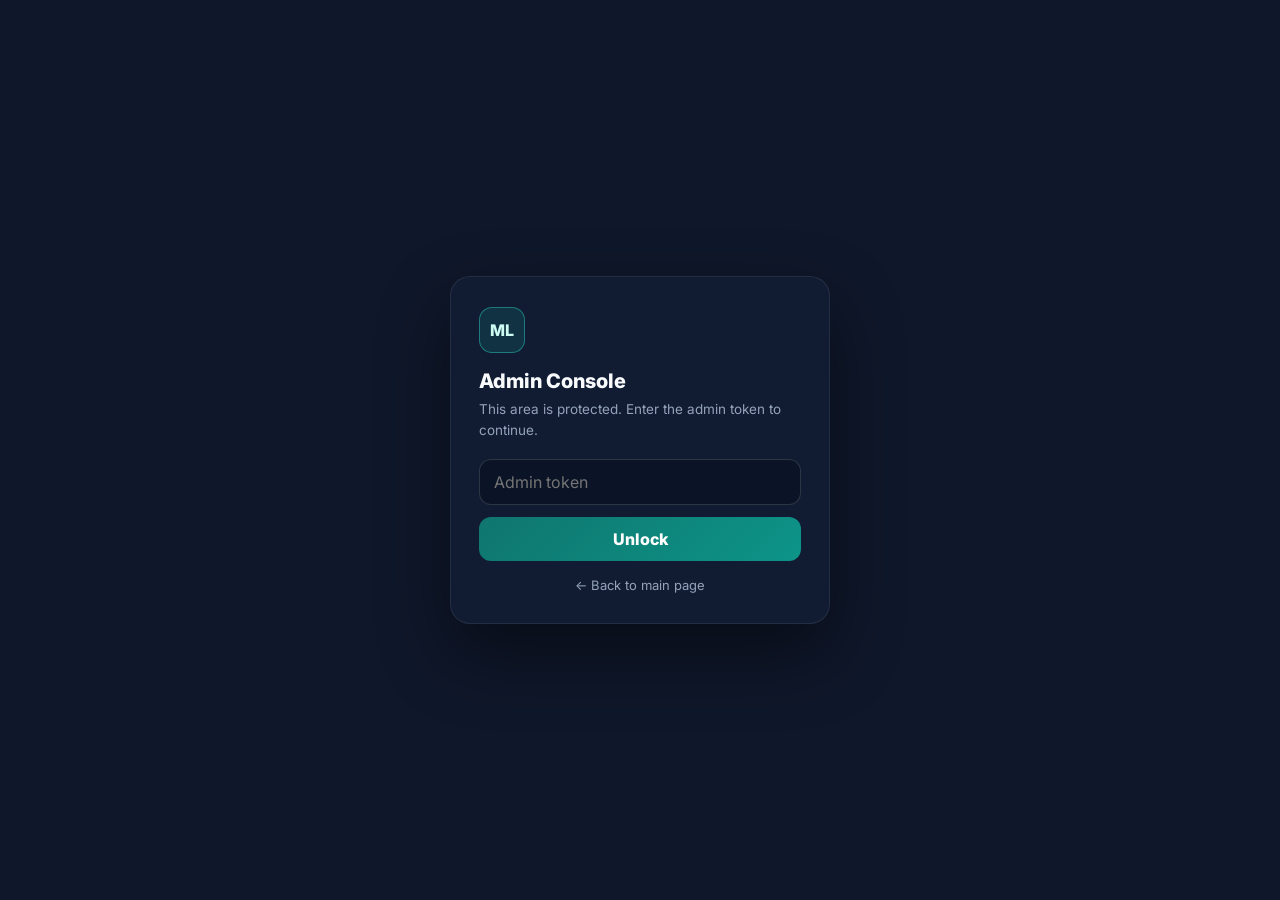
<file: malaysian_loan_approval_v8_6/templates/admin_locked.html>
<!DOCTYPE html>
<html lang="en">
<head>
  <meta charset="utf-8" />
  <meta name="viewport" content="width=device-width, initial-scale=1.0" />
  <title>Admin Access · Malaysian Loan Approval System</title>
  <link rel="preconnect" href="https://fonts.googleapis.com" />
  <link rel="preconnect" href="https://fonts.gstatic.com" crossorigin />
  <link href="https://fonts.googleapis.com/css2?family=Inter:wght@400;500;600;700;800&display=swap" rel="stylesheet" />
  <style>
    *{box-sizing:border-box}
    body{margin:0;min-height:100vh;display:grid;place-items:center;background:#0f172a;
      font-family:Inter,system-ui,-apple-system,"Segoe UI",sans-serif;color:#e2e8f0;padding:24px}
    .lock-card{width:100%;max-width:380px;background:#111c33;border:1px solid rgba(255,255,255,.08);
      border-radius:20px;padding:30px 28px;box-shadow:0 30px 70px rgba(0,0,0,.45)}
    .brand{width:46px;height:46px;border-radius:13px;border:1px solid rgba(45,212,191,.45);
      background:rgba(20,184,166,.14);display:flex;align-items:center;justify-content:center;
      font-weight:800;color:#ccfbf1;margin-bottom:16px}
    h1{margin:0 0 6px;font-size:20px;font-weight:800;color:#f8fafc}
    p{margin:0 0 18px;font-size:13.5px;line-height:1.55;color:#94a3b8}
    .err{display:none;margin:0 0 14px;padding:10px 12px;border-radius:11px;
      background:rgba(239,68,68,.12);border:1px solid rgba(239,68,68,.35);color:#fecaca;font-size:12.5px;font-weight:650}
    input{width:100%;border:1px solid rgba(255,255,255,.14);background:#0b1426;color:#f8fafc;
      border-radius:12px;padding:12px 14px;font:inherit;outline:none}
    input:focus{border-color:#2dd4bf;box-shadow:0 0 0 4px rgba(45,212,191,.14)}
    button{width:100%;margin-top:12px;border:0;border-radius:12px;padding:12px 14px;font:inherit;
      font-weight:800;color:#fff;cursor:pointer;background:linear-gradient(135deg,#0f766e,#0d9488)}
    button:hover{filter:brightness(1.06)}
    a.back{display:block;margin-top:16px;text-align:center;color:#94a3b8;font-size:13px;text-decoration:none}
    a.back:hover{color:#e2e8f0}
  </style>
</head>
<body>
  <div class="lock-card">
    <div class="brand">ML</div>
    <h1>Admin Console</h1>
    <p>This area is protected. Enter the admin token to continue.</p>
    <div class="err" id="err">Invalid token. Please try again.</div>
    <input id="tok" type="password" placeholder="Admin token" autocomplete="off" />
    <button id="go" type="button">Unlock</button>
    <a class="back" href="/">&larr; Back to main page</a>
  </div>

  <script>
    // Production should use an "Authorization: Bearer <token>" header instead of a
    // query-string token. For this demo, a verified token is stored in localStorage
    // so the operator does not have to re-enter it on every visit.
    var bad = {{ 'true' if bad_token else 'false' }};
    var err = document.getElementById('err');
    if (bad) {
      // A token was supplied via the query string but rejected: clear any stale
      // saved token and show the error WITHOUT auto-redirecting (avoids a loop).
      err.style.display = 'block';
      try { localStorage.removeItem('ADMIN_TOKEN'); } catch (e) {}
    } else {
      // No token in the URL: if one was saved after a previous successful unlock,
      // reuse it once.
      try {
        var saved = localStorage.getItem('ADMIN_TOKEN');
        if (saved) location.replace('/admin?token=' + encodeURIComponent(saved));
      } catch (e) {}
    }
    function submit() {
      var v = document.getElementById('tok').value.trim();
      if (!v) return;
      try { localStorage.setItem('ADMIN_TOKEN', v); } catch (e) {}
      location.href = '/admin?token=' + encodeURIComponent(v);
    }
    document.getElementById('go').addEventListener('click', submit);
    document.getElementById('tok').addEventListener('keydown', function (e) {
      if (e.key === 'Enter') submit();
    });
  </script>
</body>
</html>
</file>
